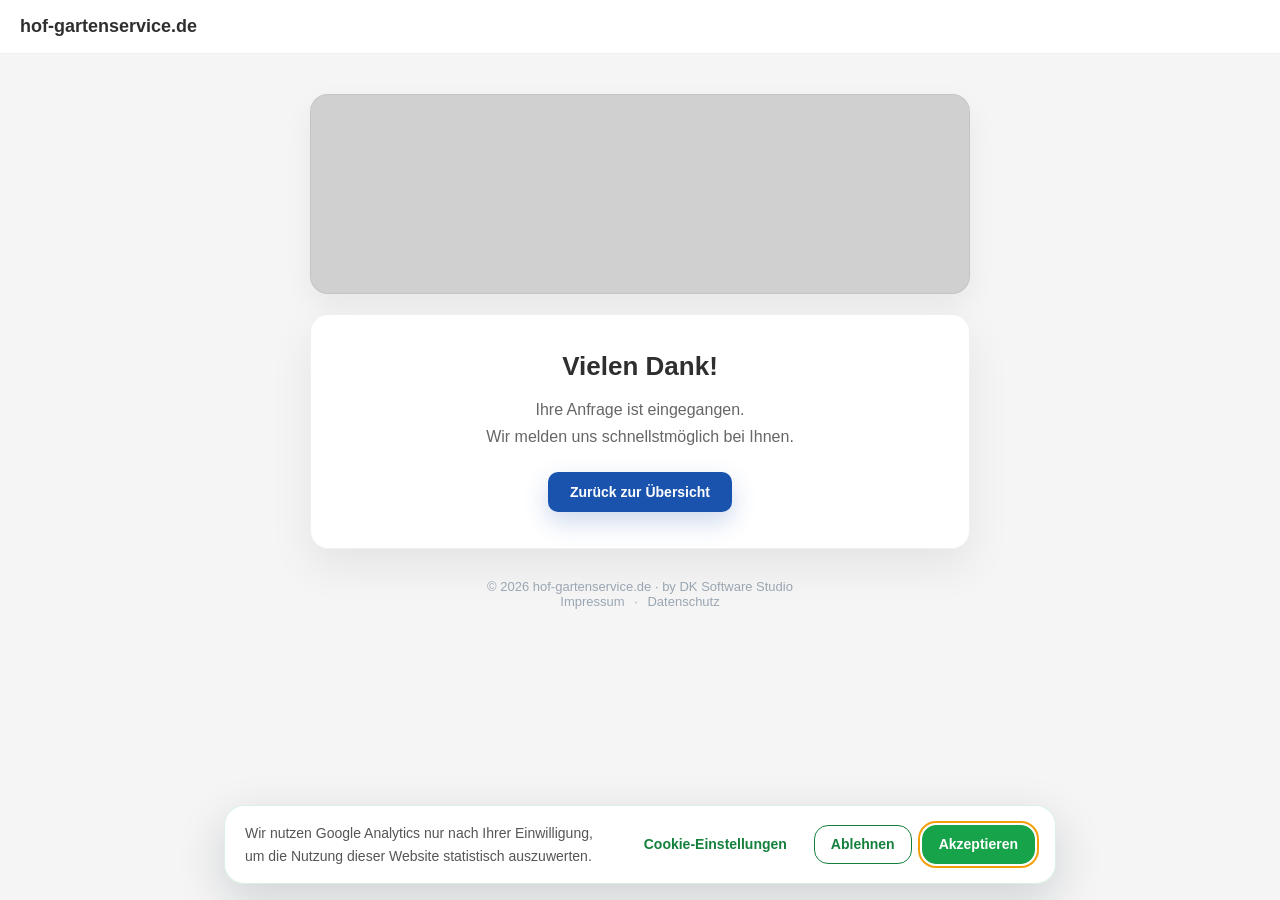
<file: danke.html>
<!DOCTYPE html>
<html lang="de">
<head>
<meta charset="UTF-8">
<meta name="viewport" content="width=device-width, initial-scale=1.0">
<title>Anfrage gesendet – Gartenservice Hof</title>
<link rel="stylesheet" href="cookie-consent.css">

<style>
:root{
  --blue:#1A53AD;
  --bg:#F5F5F5;
  --text:#555555;
  --textDark:#2F2F2F;
  --muted:#666666;
  --card:#FFFFFF;
  --border:rgba(0,0,0,0.06);
  --shadow:0 18px 45px rgba(0,0,0,0.07);
}

*{box-sizing:border-box;}

body{
  margin:0;
  font-family:Arial, sans-serif;
  background:var(--bg);
  color:var(--text);
}

.header{
  background:#ffffff;
  border-bottom:1px solid var(--border);
  padding:16px 20px;
  display:flex;
  align-items:center;
  justify-content:space-between;
}

.logo{
  font-weight:700;
  font-size:18px;
  color:var(--textDark);
}

.wrap{
  max-width:700px;
  margin:0 auto;
  padding:40px 20px;
}

/* Картинка как на страницах */
.hero-image{
  height:200px;
  border-radius:18px;
  overflow:hidden;
  background:
    linear-gradient(rgba(0,0,0,0.15), rgba(0,0,0,0.15)),
    url("https://images.unsplash.com/photo-1556761175-4b46a572b786?auto=format&fit=crop&w=1400&q=80")
    center/cover no-repeat;
  box-shadow:0 12px 30px rgba(0,0,0,0.06);
  border:1px solid var(--border);
  margin-bottom:20px;
}

.card{
  background:var(--card);
  border:1px solid var(--border);
  border-radius:18px;
  padding:36px 28px;
  box-shadow:var(--shadow);
  text-align:center;
}

.card h1{
  margin:0 0 14px;
  font-size:26px;
  color:var(--textDark);
}

.card p{
  margin:0 0 22px;
  color:var(--muted);
  line-height:1.7;
}

.btn{
  display:inline-block;
  padding:12px 22px;
  border-radius:10px;
  text-decoration:none;
  font-size:14px;
  font-weight:700;
  background:var(--blue);
  color:#fff;
  box-shadow:0 10px 25px rgba(26,83,173,0.22);
  transition:0.2s ease;
}

.btn:hover{
  transform:translateY(-2px);
}

footer{
  margin-top:30px;
  text-align:center;
  color:#9aa6b2;
  font-size:13px;
}

footer a{
  color:#9aa6b2;
  text-decoration:none;
  margin:0 6px;
}

footer a:hover{
  color:var(--blue);
}

@media (max-width:700px){
  .hero-image{
    height:160px;
  }
}
</style>
</head>

<body>

<div class="header">
  <div class="logo">hof-gartenservice.de</div>
</div>

<div class="wrap">

  <div class="hero-image"></div>

  <div class="card">
    <h1>Vielen Dank!</h1>

    <p>
      Ihre Anfrage ist eingegangen.<br>
      Wir melden uns schnellstmöglich bei Ihnen.
    </p>

    <a href="index.html" class="btn">Zurück zur Übersicht</a>
  </div>

  <footer>
    © 2026 hof-gartenservice.de · by DK Software Studio<br>
    <a href="impressum.html">Impressum</a> · 
    <a href="datenschutz.html">Datenschutz</a>
  </footer>

</div>

<script src="cookie-consent.js" defer></script>
</body>
</html>
</file>
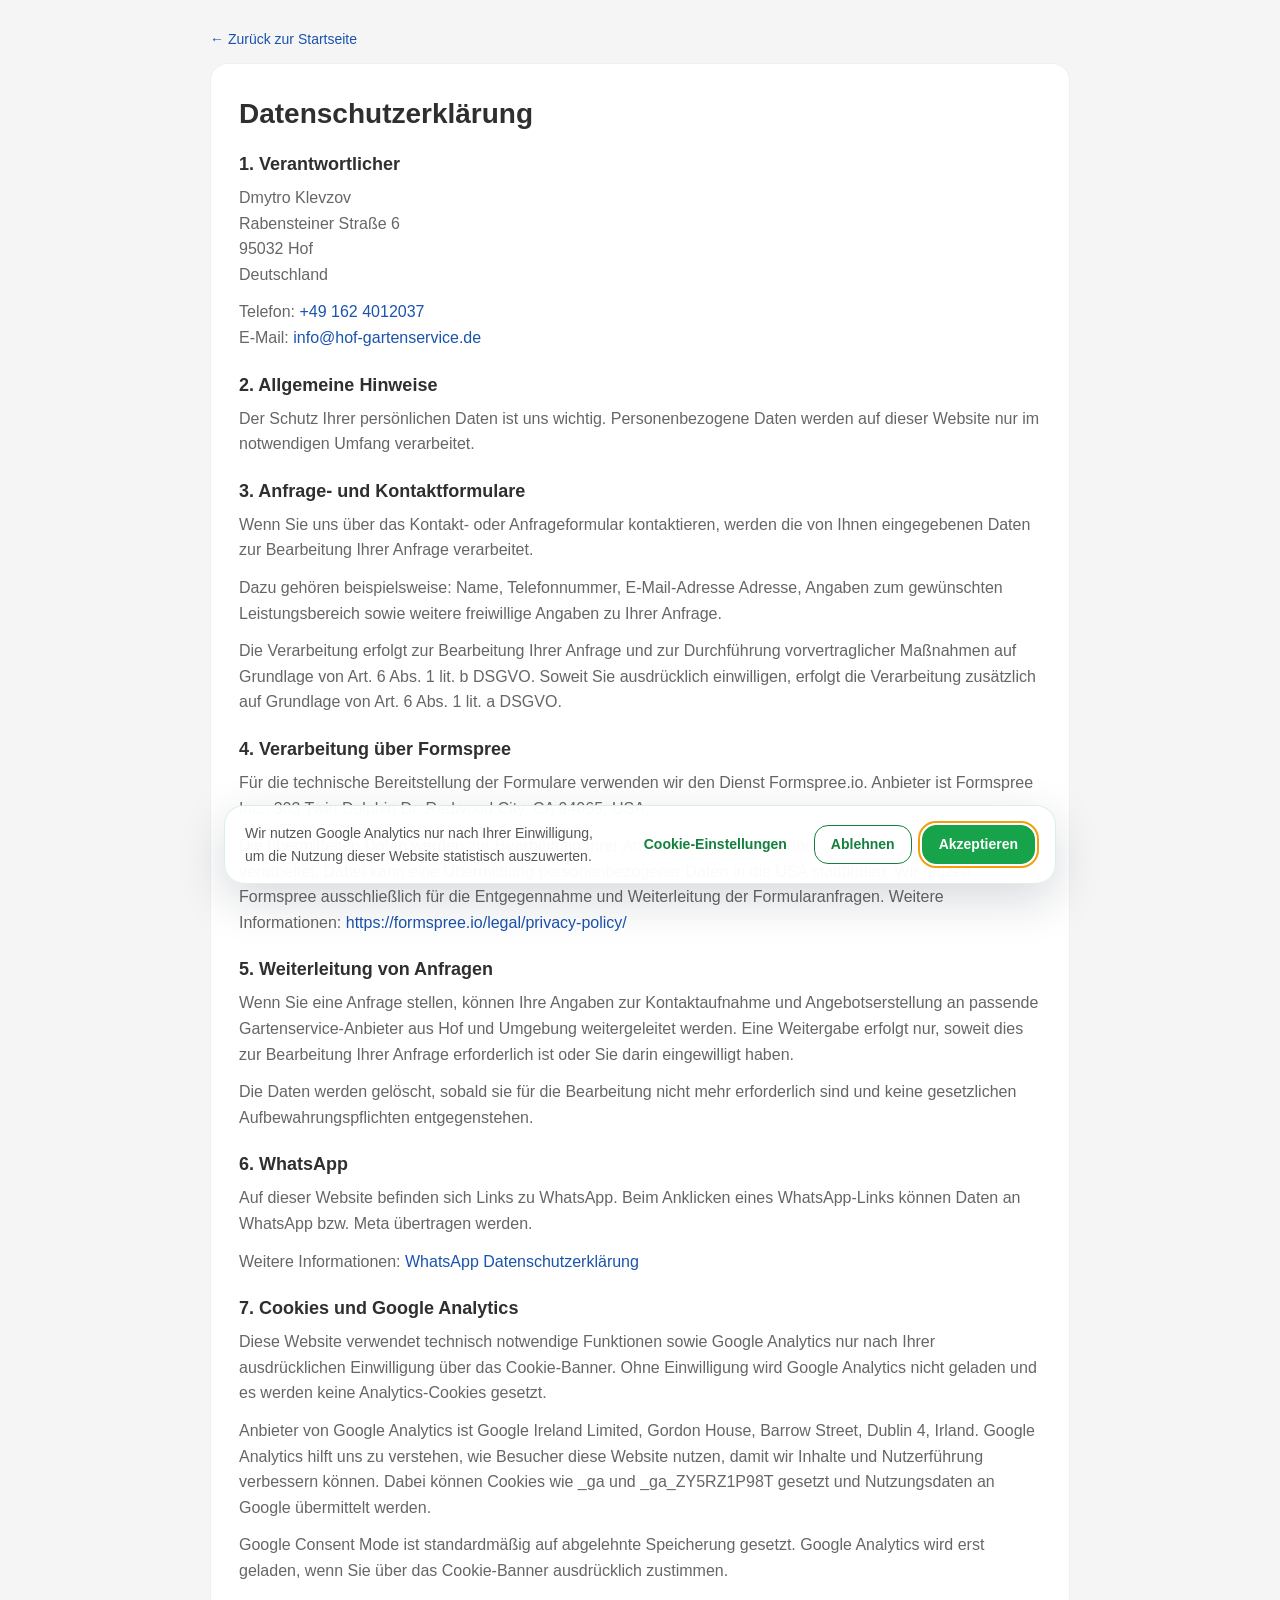
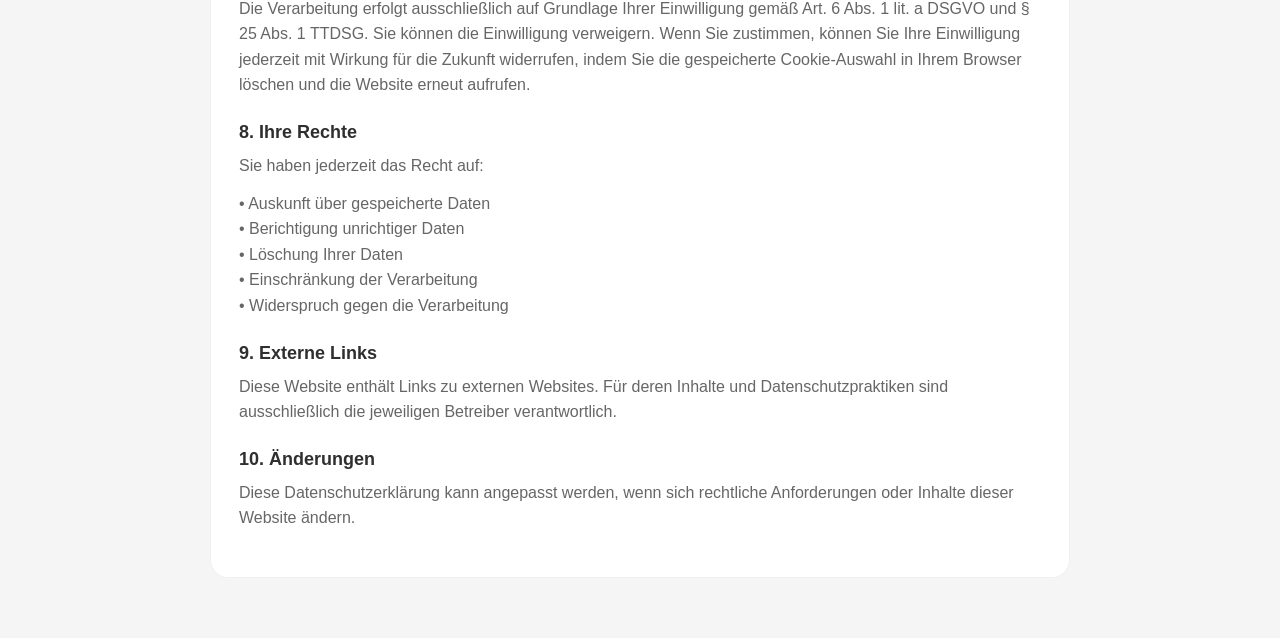
<file: datenschutz.html>
<!DOCTYPE html>
<html lang="de">
<head>
<meta charset="UTF-8">
<meta name="viewport" content="width=device-width, initial-scale=1.0">
<title>Datenschutzerklärung – hof-gartenservice.de</title>
<link rel="stylesheet" href="cookie-consent.css">
<style>
:root{
  --blue:#1A53AD;
  --bg:#F5F5F5;
  --text:#555555;
  --textDark:#2F2F2F;
  --muted:#666666;
  --card:#FFFFFF;
  --border:rgba(0,0,0,0.06);
}
*{
  box-sizing:border-box;
}
body{
  margin:0;
  font-family:Arial,sans-serif;
  background:var(--bg);
  color:var(--text);
}
.wrap{
  max-width:900px;
  margin:0 auto;
  padding:30px 20px 60px;
}
.card{
  background:var(--card);
  border-radius:18px;
  padding:34px 28px;
  border:1px solid var(--border);
}
h1{
  margin:0 0 20px;
  font-size:28px;
  color:var(--textDark);
}
h2{
  margin:24px 0 10px;
  font-size:18px;
  color:var(--textDark);
}
p{
  margin:0 0 12px;
  line-height:1.6;
  color:var(--muted);
}
a{
  color:var(--blue);
  text-decoration:none;
}
a:hover{
  text-decoration:underline;
}
.back{
  display:inline-block;
  margin-bottom:16px;
  font-size:14px;
  color:var(--blue);
  text-decoration:none;
}
</style>
</head>
<body>
<div class="wrap">
  <a class="back" href="index.html">← Zurück zur Startseite</a>
  <div class="card">
    <h1>Datenschutzerklärung</h1>
    <h2>1. Verantwortlicher</h2>
    <p>
      Dmytro Klevzov<br>
      Rabensteiner Straße 6<br>
      95032 Hof<br>
      Deutschland
    </p>
    <p>
      Telefon:
      <a href="tel:+491624012037">
        +49 162 4012037
      </a><br>
      E-Mail:
      <a href="mailto:info@hof-gartenservice.de">
        info@hof-gartenservice.de
      </a>
    </p>
    <h2>2. Allgemeine Hinweise</h2>
    <p>
      Der Schutz Ihrer persönlichen Daten ist uns wichtig.
      Personenbezogene Daten werden auf dieser Website
      nur im notwendigen Umfang verarbeitet.
    </p>
    <h2>3. Anfrage- und Kontaktformulare</h2>
    <p>
      Wenn Sie uns über das Kontakt- oder Anfrageformular
      kontaktieren, werden die von Ihnen eingegebenen Daten
      zur Bearbeitung Ihrer Anfrage verarbeitet.
    </p>
    <p>
      Dazu gehören beispielsweise:
      Name, Telefonnummer, E-Mail-Adresse
      Adresse, Angaben zum gewünschten Leistungsbereich
      sowie weitere freiwillige Angaben zu Ihrer Anfrage.
    </p>
    <p>
      Die Verarbeitung erfolgt zur Bearbeitung Ihrer Anfrage
      und zur Durchführung vorvertraglicher Maßnahmen
      auf Grundlage von Art. 6 Abs. 1 lit. b DSGVO.
      Soweit Sie ausdrücklich einwilligen, erfolgt die Verarbeitung
      zusätzlich auf Grundlage von Art. 6 Abs. 1 lit. a DSGVO.
    </p>
    <h2>4. Verarbeitung über Formspree</h2>
    <p>
      Für die technische Bereitstellung der Formulare
      verwenden wir den Dienst Formspree.io.
      Anbieter ist Formspree Inc., 303 Twin Dolphin Dr,
      Redwood City, CA 94065, USA.
    </p>
    <p>
      Die übermittelten Daten werden zur Bearbeitung
      Ihrer Anfrage an Formspree übertragen und dort
      technisch verarbeitet. Dabei kann eine Übermittlung
      personenbezogener Daten in die USA stattfinden.
      Wir nutzen Formspree ausschließlich für die Entgegennahme
      und Weiterleitung der Formularanfragen.
      Weitere Informationen:
      <a href="https://formspree.io/legal/privacy-policy/"
         target="_blank"
         rel="noopener noreferrer">
        https://formspree.io/legal/privacy-policy/
      </a>
    </p>
    <h2>5. Weiterleitung von Anfragen</h2>
    <p>
      Wenn Sie eine Anfrage stellen, können Ihre Angaben
      zur Kontaktaufnahme und Angebotserstellung an passende
      Gartenservice-Anbieter aus Hof und Umgebung weitergeleitet werden.
      Eine Weitergabe erfolgt nur, soweit dies zur Bearbeitung
      Ihrer Anfrage erforderlich ist oder Sie darin eingewilligt haben.
    </p>
    <p>
      Die Daten werden gelöscht, sobald sie für die Bearbeitung
      nicht mehr erforderlich sind und keine gesetzlichen
      Aufbewahrungspflichten entgegenstehen.
    </p>
    <h2>6. WhatsApp</h2>
    <p>
      Auf dieser Website befinden sich Links zu WhatsApp.
      Beim Anklicken eines WhatsApp-Links können Daten
      an WhatsApp bzw. Meta übertragen werden.
    </p>
    <p>
      Weitere Informationen:
      <a href="https://www.whatsapp.com/legal/privacy-policy-eea"
         target="_blank"
         rel="noopener noreferrer">
        WhatsApp Datenschutzerklärung
      </a>
    </p>
    <h2>7. Cookies und Google Analytics</h2>
    <p>
      Diese Website verwendet technisch notwendige Funktionen
      sowie Google Analytics nur nach Ihrer ausdrücklichen Einwilligung
      über das Cookie-Banner. Ohne Einwilligung wird Google Analytics
      nicht geladen und es werden keine Analytics-Cookies gesetzt.
    </p>
    <p>
      Anbieter von Google Analytics ist Google Ireland Limited,
      Gordon House, Barrow Street, Dublin 4, Irland.
      Google Analytics hilft uns zu verstehen, wie Besucher diese
      Website nutzen, damit wir Inhalte und Nutzerführung verbessern
      können. Dabei können Cookies wie _ga und _ga_ZY5RZ1P98T
      gesetzt und Nutzungsdaten an Google übermittelt werden.
    </p>
    <p>
      Google Consent Mode ist standardmäßig auf abgelehnte Speicherung
      gesetzt. Google Analytics wird erst geladen, wenn Sie über das
      Cookie-Banner ausdrücklich zustimmen.
    </p>
    <p>
      Die Verarbeitung erfolgt ausschließlich auf Grundlage Ihrer
      Einwilligung gemäß Art. 6 Abs. 1 lit. a DSGVO und § 25 Abs. 1 TTDSG.
      Sie können die Einwilligung verweigern. Wenn Sie zustimmen,
      können Sie Ihre Einwilligung jederzeit mit Wirkung für die Zukunft
      widerrufen, indem Sie die gespeicherte Cookie-Auswahl in Ihrem
      Browser löschen und die Website erneut aufrufen.
    </p>
    <h2>8. Ihre Rechte</h2>
    <p>
      Sie haben jederzeit das Recht auf:
    </p>
    <p>
      • Auskunft über gespeicherte Daten<br>
      • Berichtigung unrichtiger Daten<br>
      • Löschung Ihrer Daten<br>
      • Einschränkung der Verarbeitung<br>
      • Widerspruch gegen die Verarbeitung
    </p>
    <h2>9. Externe Links</h2>
    <p>
      Diese Website enthält Links zu externen Websites.
      Für deren Inhalte und Datenschutzpraktiken
      sind ausschließlich die jeweiligen Betreiber verantwortlich.
    </p>
    <h2>10. Änderungen</h2>
    <p>
      Diese Datenschutzerklärung kann angepasst werden,
      wenn sich rechtliche Anforderungen oder Inhalte
      dieser Website ändern.
    </p>
  </div>
</div>
<script src="cookie-consent.js" defer></script>
</body>
</html>
</file>
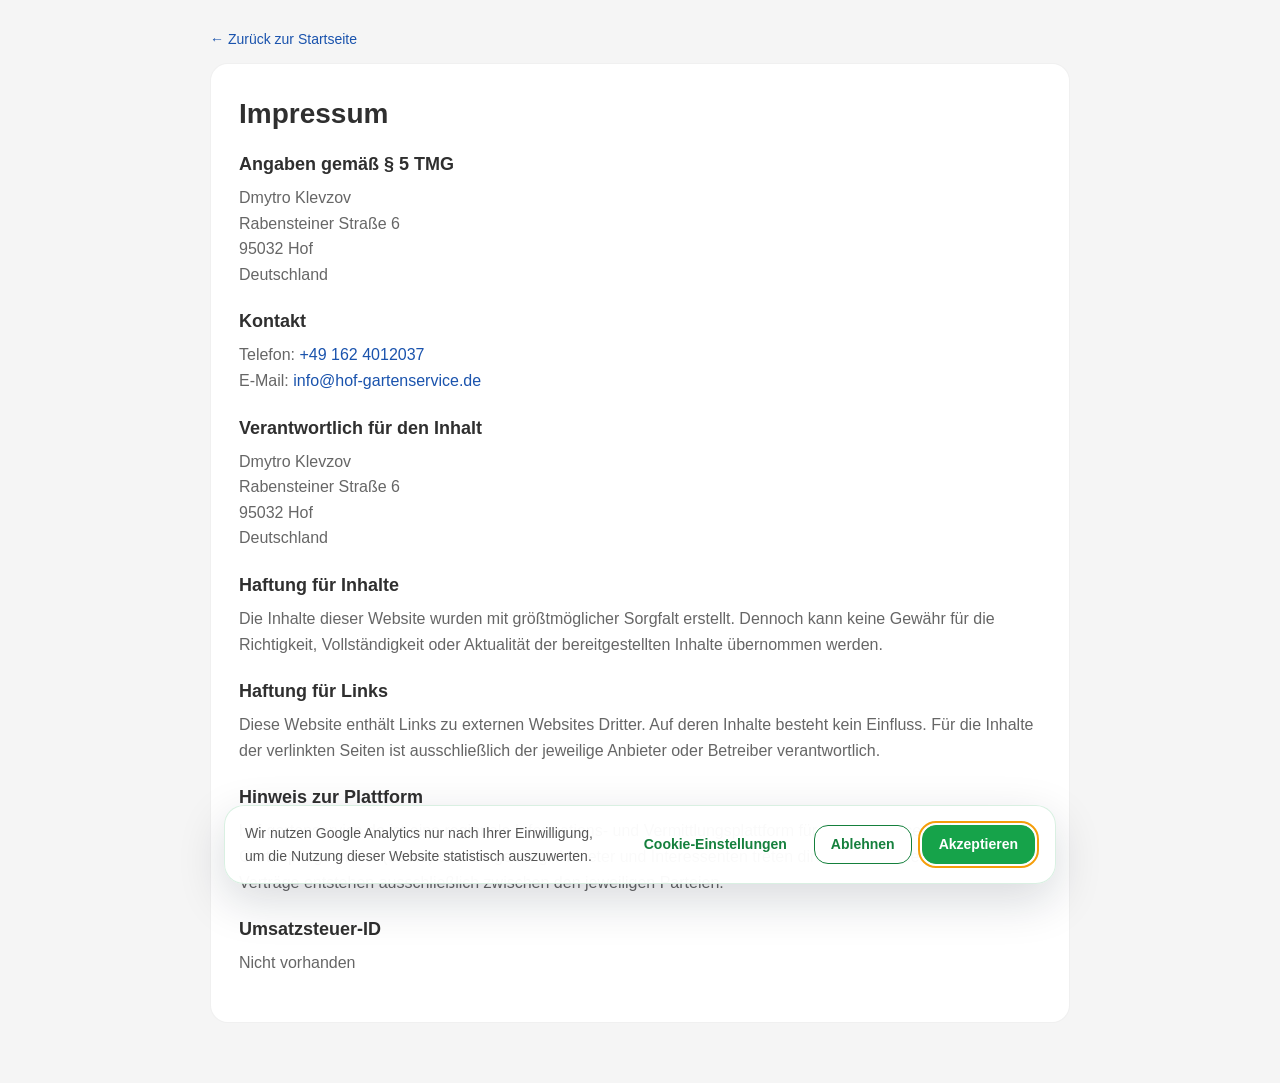
<file: impressum.html>
<!DOCTYPE html>
<html lang="de">
<head>
<meta charset="UTF-8">
<meta name="viewport" content="width=device-width, initial-scale=1.0">
<title>Impressum – hof-gartenservice.de</title>
<link rel="stylesheet" href="cookie-consent.css">
<style>
:root{
  --blue:#1A53AD;
  --bg:#F5F5F5;
  --text:#555555;
  --textDark:#2F2F2F;
  --muted:#666666;
  --card:#FFFFFF;
  --border:rgba(0,0,0,0.06);
}
*{
  box-sizing:border-box;
}
body{
  margin:0;
  font-family:Arial,sans-serif;
  background:var(--bg);
  color:var(--text);
}
.wrap{
  max-width:900px;
  margin:0 auto;
  padding:30px 20px 60px;
}
.card{
  background:var(--card);
  border-radius:18px;
  padding:34px 28px;
  border:1px solid var(--border);
}
h1{
  margin:0 0 20px;
  font-size:28px;
  color:var(--textDark);
}
h2{
  margin:24px 0 10px;
  font-size:18px;
  color:var(--textDark);
}
p{
  margin:0 0 12px;
  line-height:1.6;
  color:var(--muted);
}
a{
  color:var(--blue);
  text-decoration:none;
}
a:hover{
  text-decoration:underline;
}
.back{
  display:inline-block;
  margin-bottom:16px;
  font-size:14px;
  color:var(--blue);
  text-decoration:none;
}
</style>
</head>
<body>
<div class="wrap">
  <a class="back" href="index.html">← Zurück zur Startseite</a>
  <div class="card">
    <h1>Impressum</h1>
    <h2>Angaben gemäß § 5 TMG</h2>
    <p>
      Dmytro Klevzov<br>
      Rabensteiner Straße 6<br>
      95032 Hof<br>
      Deutschland
    </p>
    <h2>Kontakt</h2>
    <p>
      Telefon:
      <a href="tel:+491624012037">
        +49 162 4012037
      </a><br>
      E-Mail:
      <a href="mailto:info@hof-gartenservice.de">
        info@hof-gartenservice.de
      </a>
    </p>
    <h2>Verantwortlich für den Inhalt</h2>
    <p>
      Dmytro Klevzov<br>
      Rabensteiner Straße 6<br>
      95032 Hof<br>
      Deutschland
    </p>
    <h2>Haftung für Inhalte</h2>
    <p>
      Die Inhalte dieser Website wurden mit größtmöglicher Sorgfalt erstellt.
      Dennoch kann keine Gewähr für die Richtigkeit, Vollständigkeit
      oder Aktualität der bereitgestellten Inhalte übernommen werden.
    </p>
    <h2>Haftung für Links</h2>
    <p>
      Diese Website enthält Links zu externen Websites Dritter.
      Auf deren Inhalte besteht kein Einfluss.
      Für die Inhalte der verlinkten Seiten ist ausschließlich
      der jeweilige Anbieter oder Betreiber verantwortlich.
    </p>
    <h2>Hinweis zur Plattform</h2>
    <p>
      hof-gartenservice.de ist eine regionale Informations-
      und Vermittlungsplattform für Gartenservice
      und Gartenpflege in Hof (Saale) und Umgebung.
      Anbieter und Interessenten treten direkt miteinander
      in Kontakt. Verträge entstehen ausschließlich zwischen
      den jeweiligen Parteien.
    </p>
    <h2>Umsatzsteuer-ID</h2>
    <p>
      Nicht vorhanden
    </p>
  </div>
</div>
<script src="cookie-consent.js" defer></script>
</body>
</html>
</file>
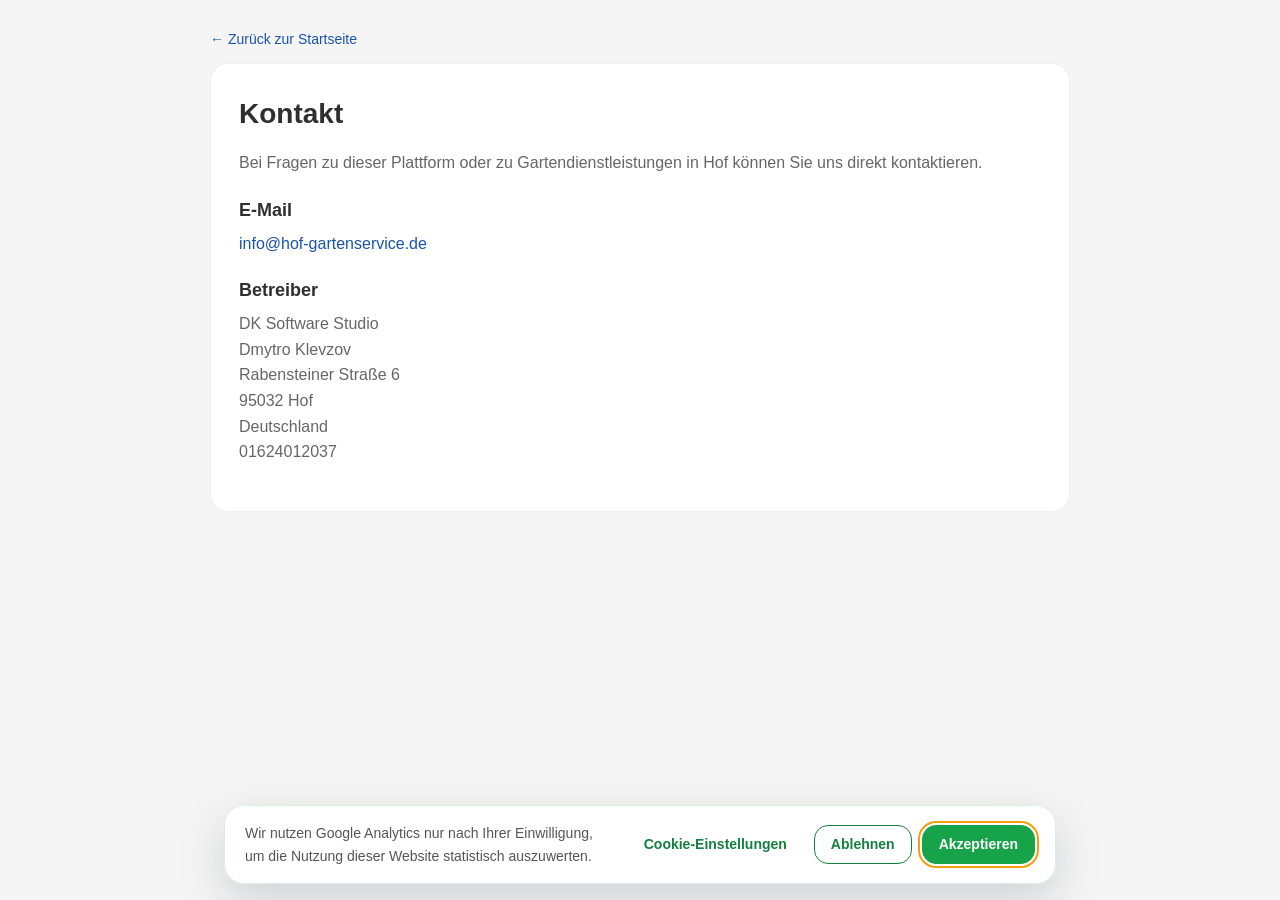
<file: kontakt.html>
<!DOCTYPE html>
<html lang="de">
<head>
<meta charset="UTF-8">
<meta name="viewport" content="width=device-width, initial-scale=1.0">
<title>Kontakt – hof-gartenservice.de</title>
<link rel="stylesheet" href="cookie-consent.css">

<style>
:root{
  --blue:#1A53AD;
  --bg:#F5F5F5;
  --text:#555555;
  --textDark:#2F2F2F;
  --muted:#666666;
  --card:#FFFFFF;
  --border:rgba(0,0,0,0.06);
}

*{box-sizing:border-box;}

body{
  margin:0;
  font-family:Arial, sans-serif;
  background:var(--bg);
  color:var(--text);
}

.wrap{
  max-width:900px;
  margin:0 auto;
  padding:30px 20px 60px;
}

.card{
  background:var(--card);
  border-radius:18px;
  padding:34px 28px;
  border:1px solid var(--border);
}

h1{
  margin:0 0 20px;
  font-size:28px;
  color:var(--textDark);
}

h2{
  margin:24px 0 10px;
  font-size:18px;
  color:var(--textDark);
}

p{
  margin:0 0 12px;
  line-height:1.6;
  color:var(--muted);
}

a{
  color:var(--blue);
  text-decoration:none;
}

a:hover{
  text-decoration:underline;
}

.back{
  display:inline-block;
  margin-bottom:16px;
  font-size:14px;
  color:var(--blue);
  text-decoration:none;
}
</style>
</head>

<body>

<div class="wrap">

  <a class="back" href="index.html">← Zurück zur Startseite</a>

  <div class="card">

    <h1>Kontakt</h1>

    <p>
      Bei Fragen zu dieser Plattform oder zu Gartendienstleistungen in Hof
      können Sie uns direkt kontaktieren.
    </p>

    <h2>E-Mail</h2>
    <p>
      <a href="mailto:info@hof-gartenservice.de">info@hof-gartenservice.de</a>
    </p>

    <h2>Betreiber</h2>
    <p>
      DK Software Studio<br>
      Dmytro Klevzov<br>
      Rabensteiner Straße 6<br>
      95032 Hof<br>
      Deutschland<br>
      01624012037
    </p>

  </div>

</div>

<script src="cookie-consent.js" defer></script>
</body>
</html>
</file>
<file: cookie-consent.css>
.hr-cookie-banner {
  position: fixed;
  left: 0;
  right: 0;
  bottom: 0;
  z-index: 200;
  padding: 1rem 1rem calc(1rem + env(safe-area-inset-bottom, 0px));
  pointer-events: none;
}

.hr-cookie-banner__inner {
  pointer-events: auto;
  max-width: 52rem;
  margin: 0 auto;
  padding: 1rem 1.25rem;
  border-radius: 1.25rem;
  background: rgba(255, 255, 255, 0.97);
  border: 1px solid rgba(22, 163, 74, 0.16);
  box-shadow: 0 16px 48px rgba(15, 23, 42, 0.16);
}

.hr-cookie-banner__text {
  margin: 0 0 1rem;
  font-size: 0.875rem;
  line-height: 1.6;
  color: #555555;
}

.hr-cookie-banner__actions {
  display: flex;
  flex-wrap: wrap;
  gap: 0.625rem;
  justify-content: flex-end;
}

.hr-cookie-banner__link,
.hr-cookie-banner__btn {
  display: inline-flex;
  align-items: center;
  justify-content: center;
  padding: 0.625rem 1rem;
  border-radius: 0.875rem;
  font-size: 0.875rem;
  font-weight: 700;
  line-height: 1.2;
  cursor: pointer;
  text-decoration: none;
}

.hr-cookie-banner__link {
  color: #15803D;
  background: transparent;
  border: 1px solid transparent;
}

.hr-cookie-banner__link:hover {
  text-decoration: underline;
}

.hr-cookie-banner__btn {
  font-family: inherit;
  transition: background 0.2s ease, color 0.2s ease, border-color 0.2s ease;
}

.hr-cookie-banner__btn:focus,
.hr-cookie-banner__link:focus {
  outline: none;
}

.hr-cookie-banner__btn:focus-visible,
.hr-cookie-banner__link:focus-visible {
  outline: 2px solid #F59E0B;
  outline-offset: 2px;
}

.hr-cookie-banner__btn--decline {
  background: #fff;
  color: #15803D;
  border: 1px solid #15803D;
}

.hr-cookie-banner__btn--decline:hover {
  background: #F5F5F5;
}

.hr-cookie-banner__btn--accept {
  background: #16A34A;
  color: #fff;
  border: 1px solid #16A34A;
}

.hr-cookie-banner__btn--accept:hover {
  background: #15803D;
  border-color: #15803D;
}

.hr-cookie-settings-button {
  display: inline;
  border: 0;
  padding: 0;
  background: transparent;
  color: #15803D;
  font: inherit;
  font-weight: 700;
  text-decoration: underline;
  cursor: pointer;
}

.hr-cookie-settings-button:focus {
  outline: none;
}

.hr-cookie-settings-button:focus-visible {
  outline: 2px solid #F59E0B;
  outline-offset: 2px;
}

@media (min-width: 700px) {
  .hr-cookie-banner__inner {
    display: flex;
    align-items: center;
    gap: 1.25rem;
  }

  .hr-cookie-banner__text {
    flex: 1;
    margin: 0;
  }

  .hr-cookie-banner__actions {
    flex-shrink: 0;
  }
}
</file>
